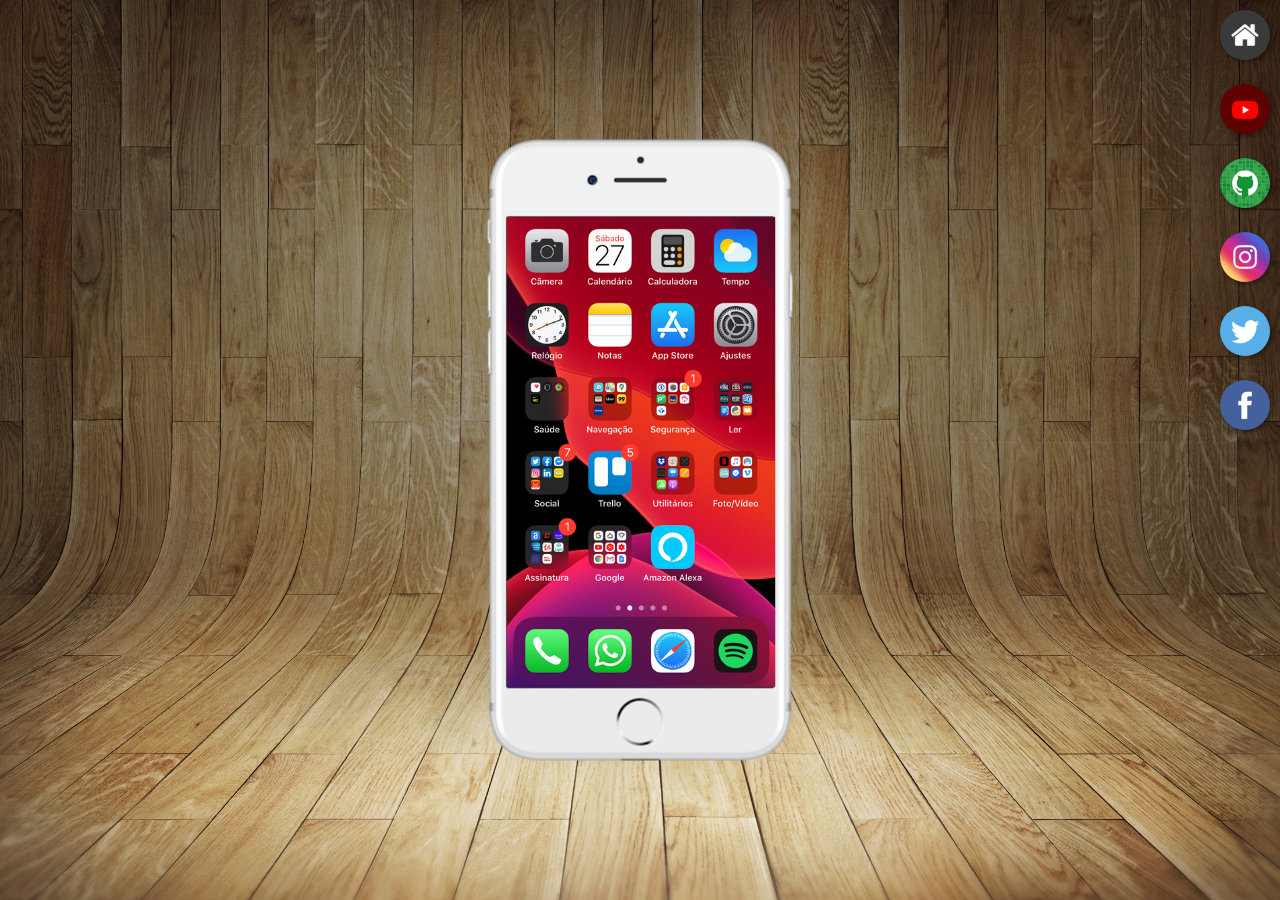
<file: index.html>
<!DOCTYPE html>
<html lang="pt-br">
<head>
    <meta charset="UTF-8">
    <meta http-equiv="X-UA-Compatible" content="IE=edge">
    <meta name="viewport" content="width=device-width, initial-scale=1.0">
    <title>Projeto Redes Sociais</title>

    <link rel="shortcut icon" href="favicon.ico" type="image/x-icon">
    <link rel="stylesheet" href="estilos/style.css">
</head>
<body>
    <main>
        <section id="telefone">
            <iframe src="home.html" name="tela" id="tela" frameborder="0">
                Seu navegador não é compatível com isso.
            </iframe>
        </section>

        <section id="redes-sociais">
            <a href="home.html" target="tela"><img src="imagens/logo-home.jpg" alt="Home"></a><br>
            <a href="youtube.html" target="tela"><img src="imagens/logo-youtube.jpg" alt="Youtube"></a><br>
            <a href="#" target="tela"><img src="imagens/logo-github.jpg" alt="Github"></a><br>
            <a href="#" target="tela"><img src="imagens/logo-instagram.jpg" alt="Instagram"></a><br>
            <a href="#" target="tela"><img src="imagens/logo-twitter.jpg" alt="Twitter"></a><br>
            <a href="#" target="tela"><img src="imagens/logo-facebook.jpg" alt="Facebook"></a>
        </section>
    </main>

</body>
</html>
</file>
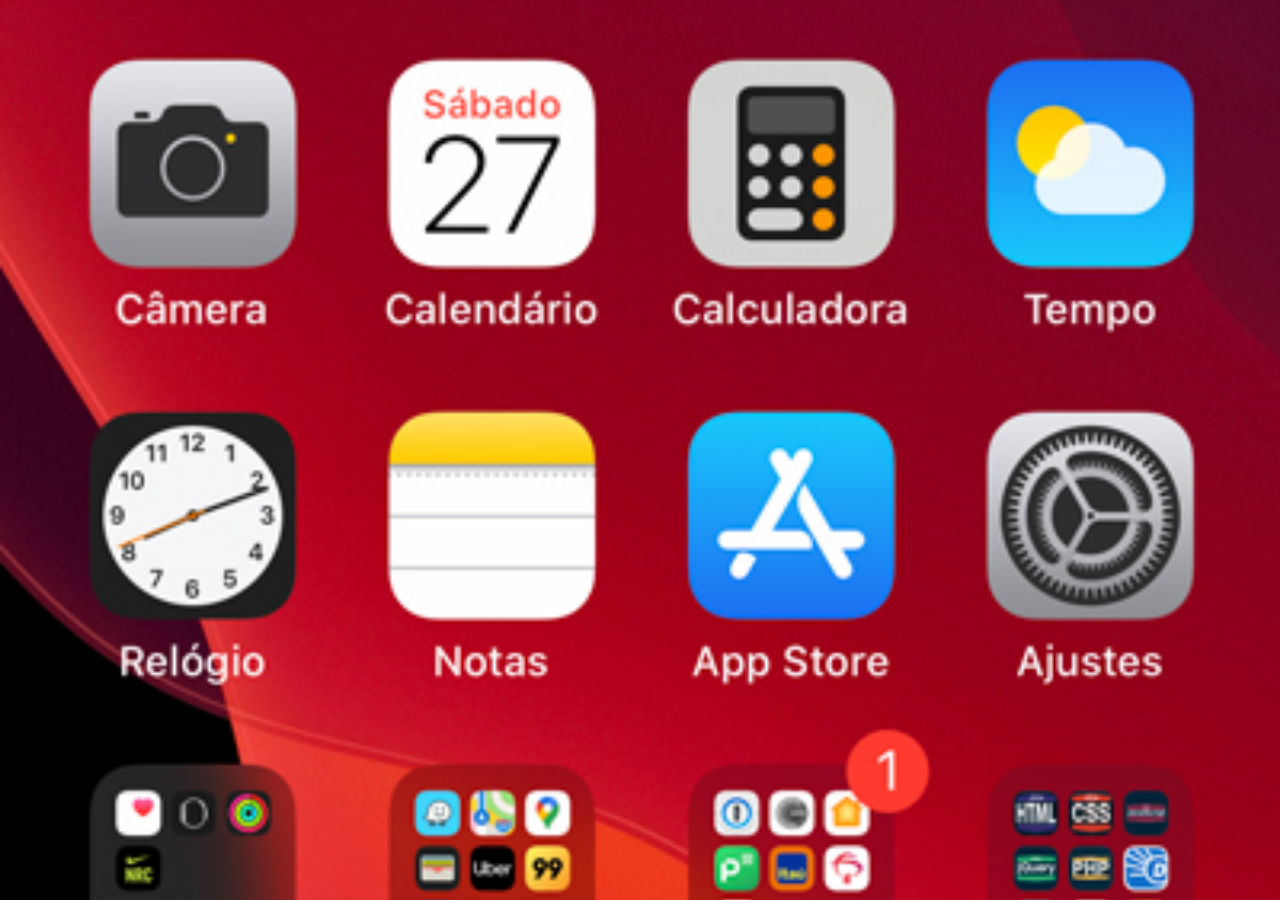
<file: home.html>
<!DOCTYPE html>
<html lang="pt-br">
<head>
    <meta charset="UTF-8">
    <meta http-equiv="X-UA-Compatible" content="IE=edge">
    <meta name="viewport" content="width=device-width, initial-scale=1.0">
    <title>Home</title>

    <style>
        *{
            margin: 0px;
            padding: 0px;
        }

        body{
            width: 100vw;
            height: 100vh;
            background: black url('imagens/tela-home.jpg')
            no-repeat top center;
            background-size: cover;
        }
    </style>
</head>
<body>

</body>
</html>
</file>
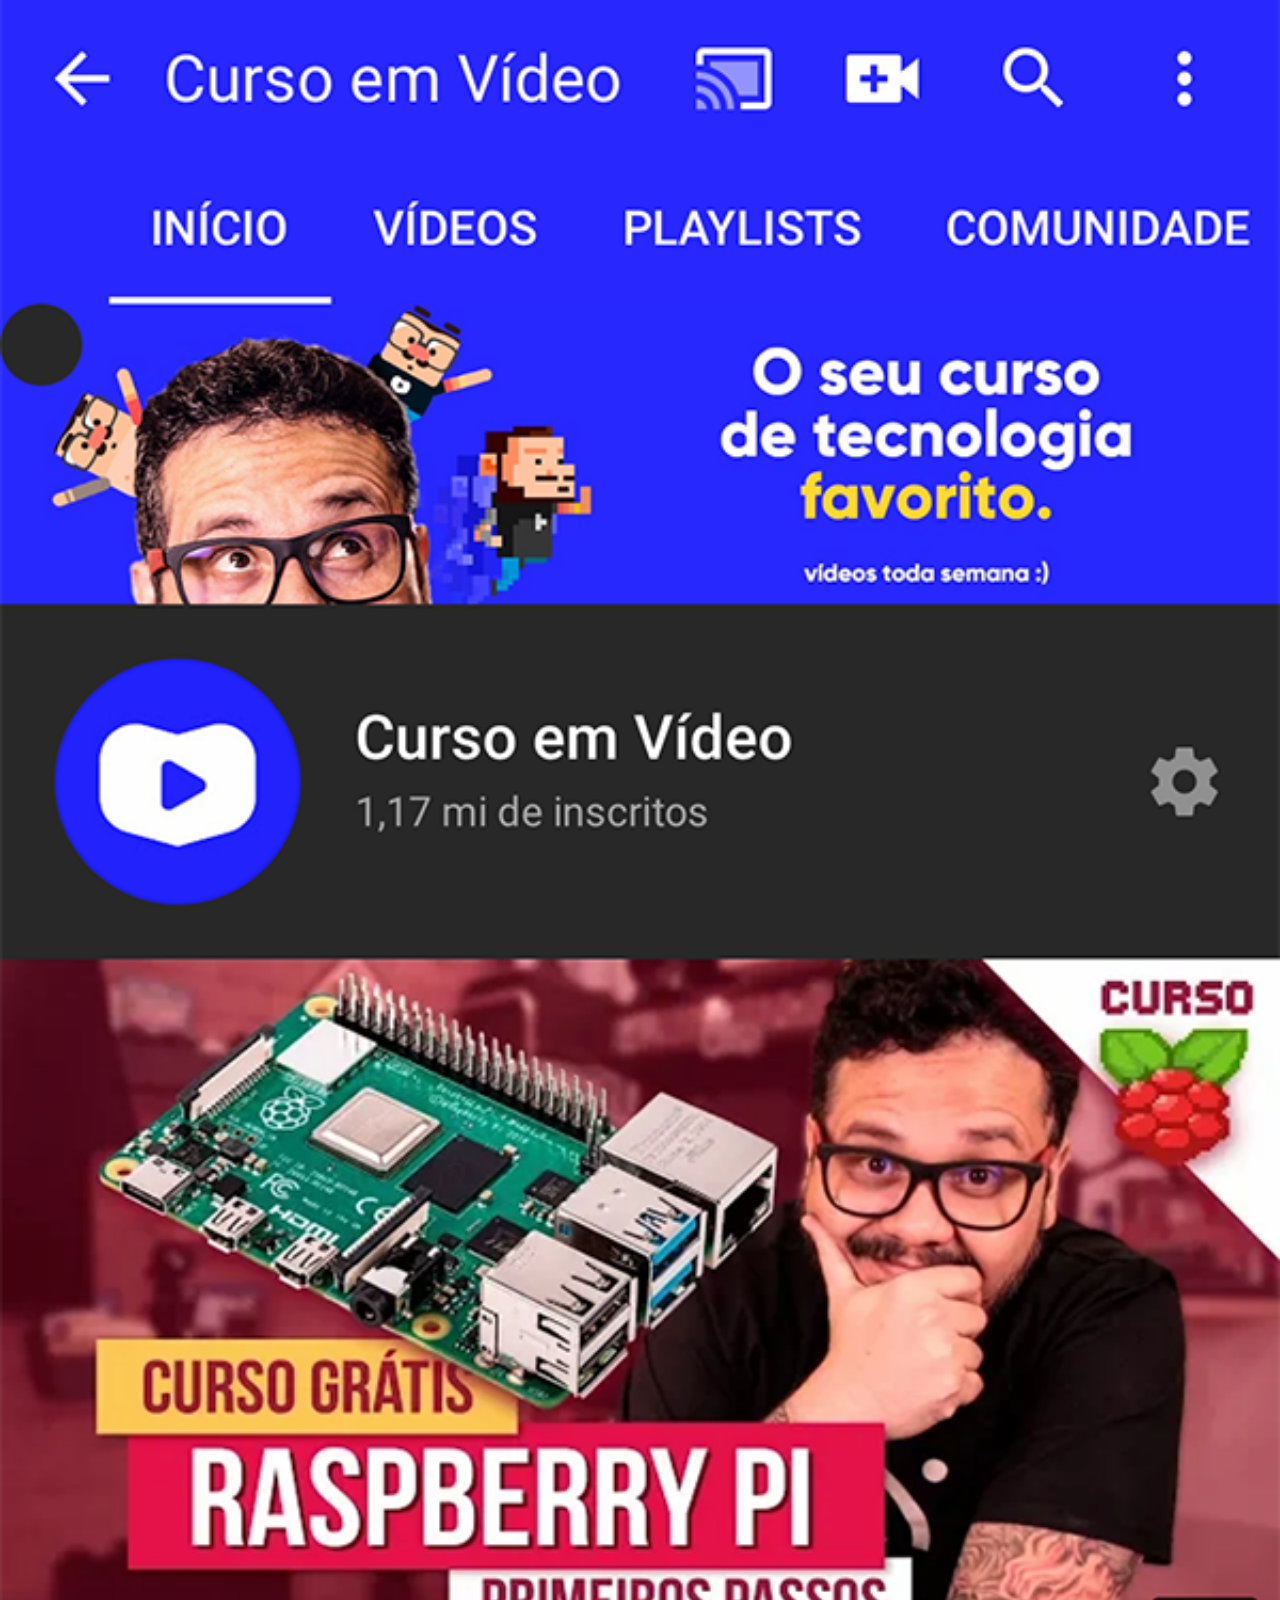
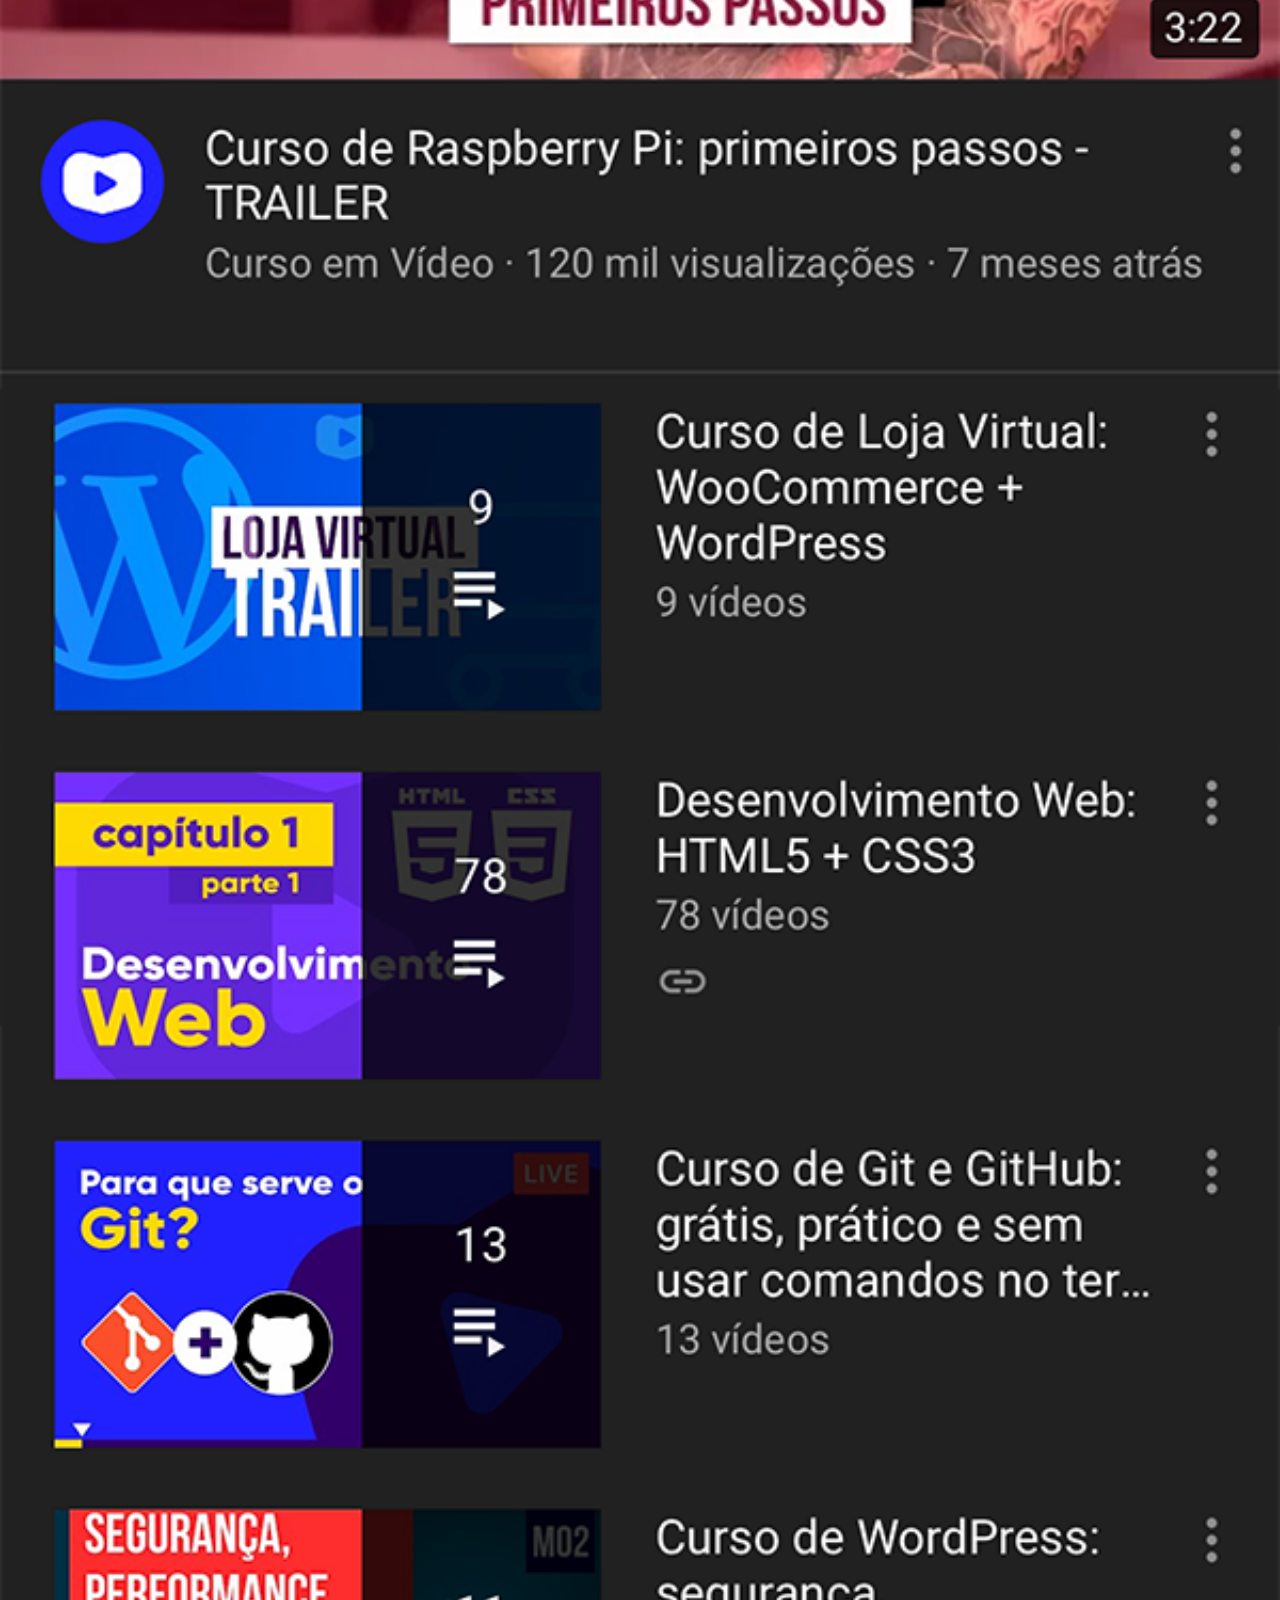
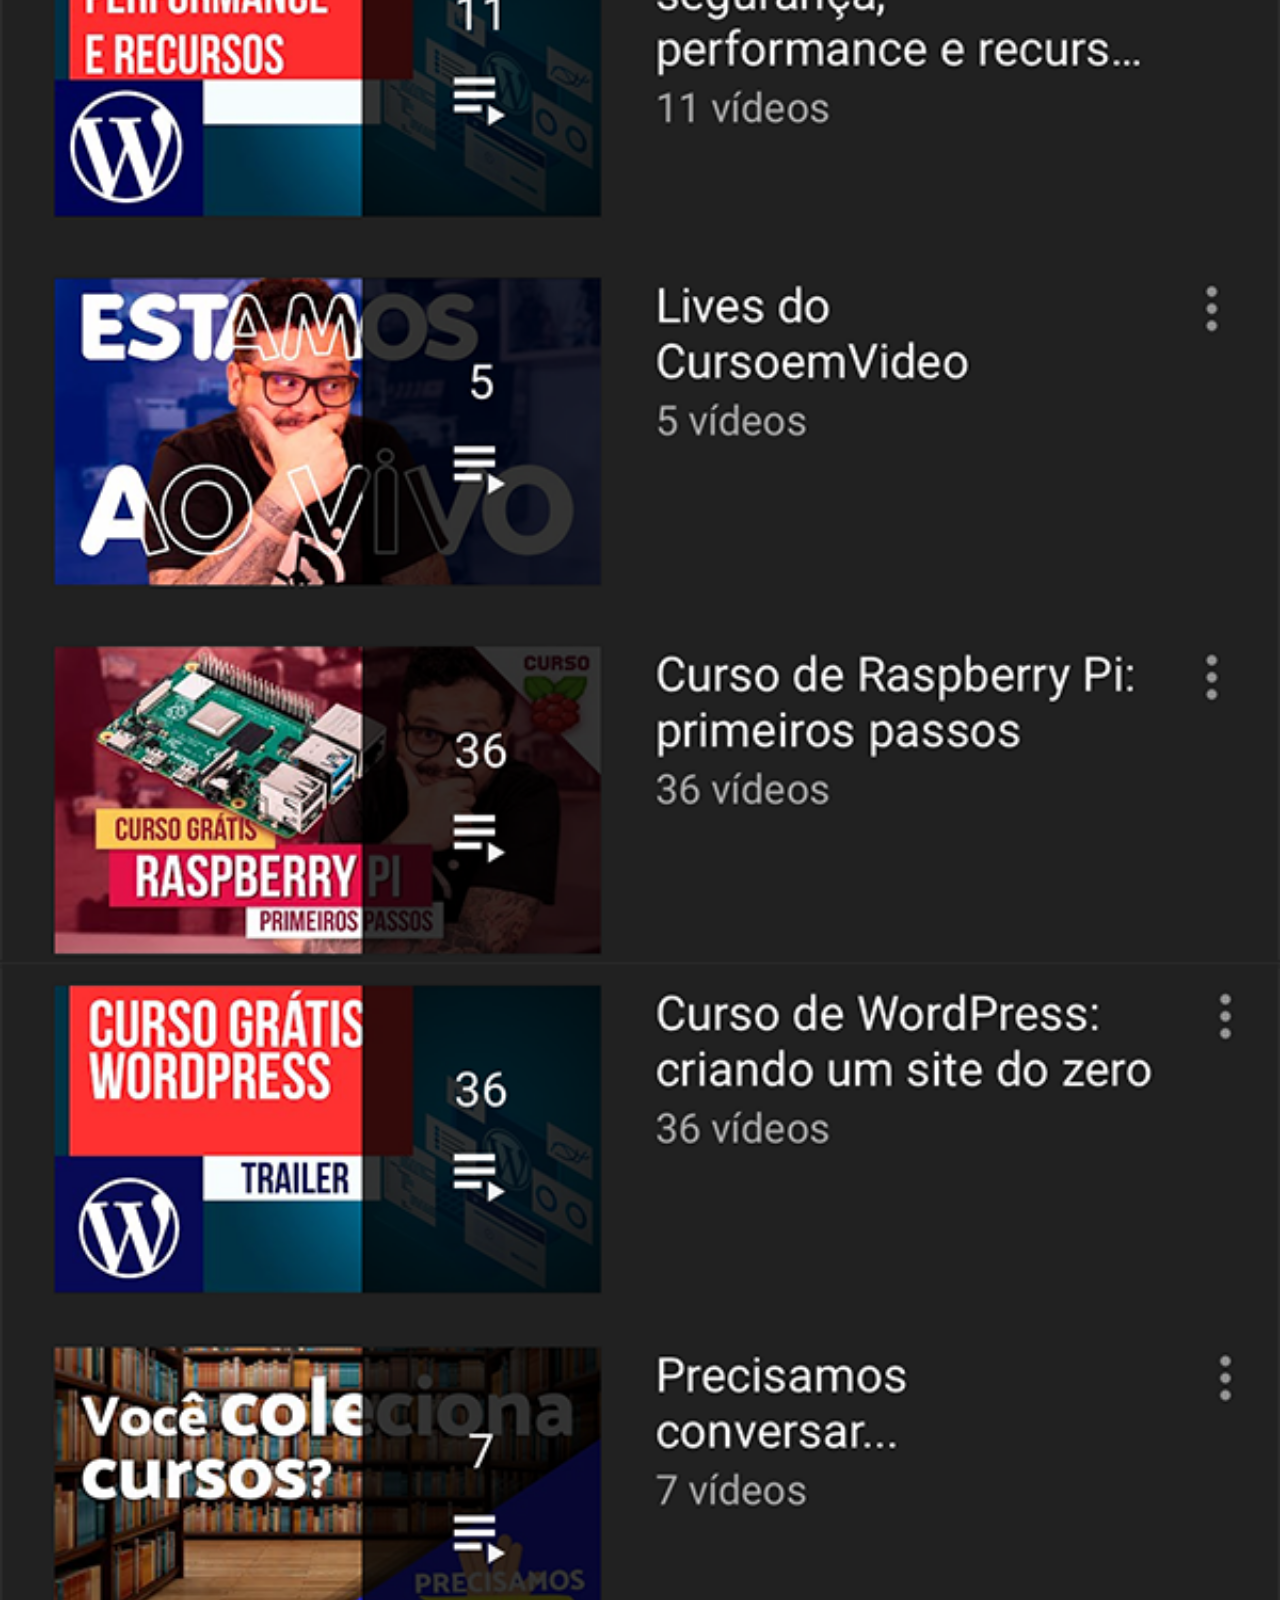
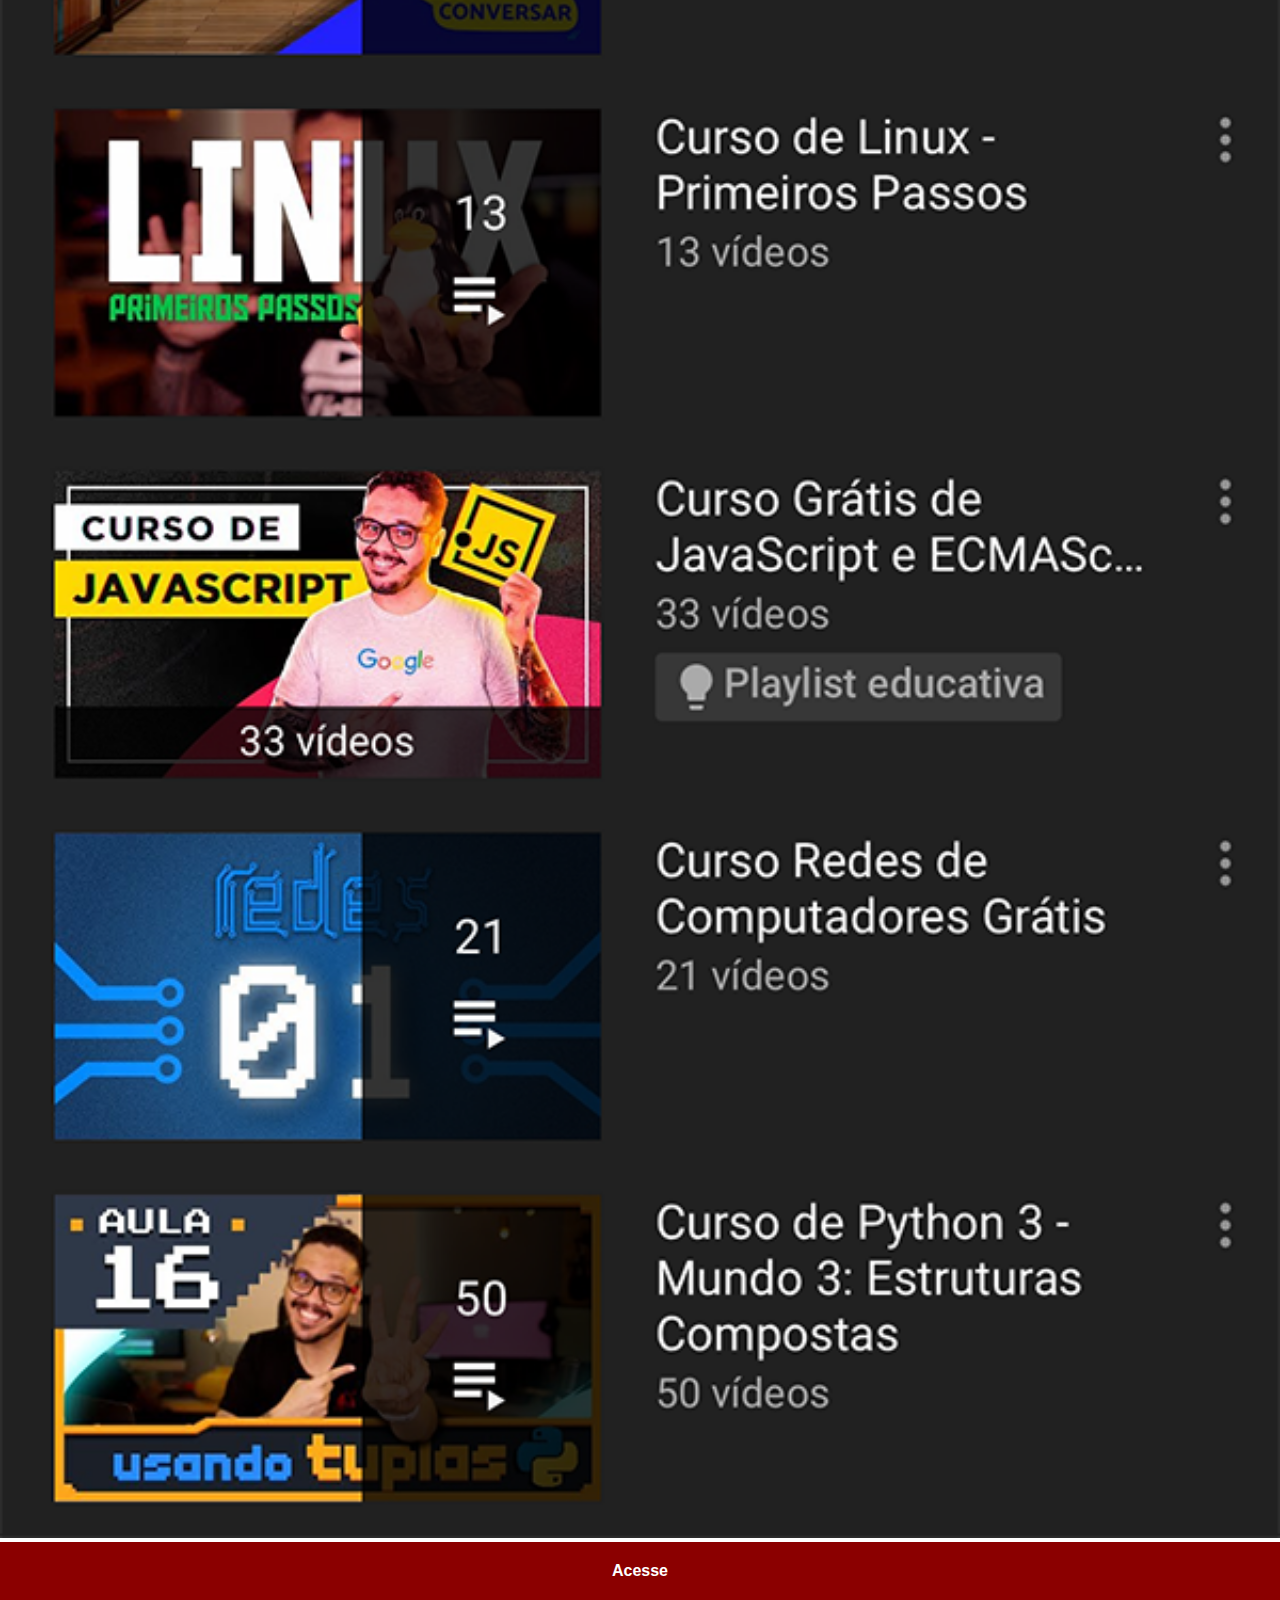
<file: youtube.html>
<!DOCTYPE html>
<html lang="pt-br">
<head>
    <meta charset="UTF-8">
    <meta http-equiv="X-UA-Compatible" content="IE=edge">
    <meta name="viewport" content="width=device-width, initial-scale=1.0">
    <title>Youtube</title>

    <style>
        *{
            margin: 0;
            padding: 0;
            font-family: Arial, Helvetica, sans-serif;
        }

        ::-webkit-scrollbar{
            width: 0;
            height: 0;
        }

        img{
            width: 100vw;


        }
        a{
            display: block;
            background-color: darkred;
            color: white;
            padding: 20px;
            text-align: center;
            font-weight: bolder;
            text-decoration: none;
        }

    </style>
</head>
<body>
    <img src="imagens/tela-youtube.png" alt="Youtube">
    <a href="https://www.youtube.com/@CursoemVideo/playlists" target="_blank">Acesse</a>

</body>
</html>
</file>
<file: estilos/style.css>
@charset "utf-8";

* {
    margin: 0;
    padding: 0;
    box-sizing: border-box;
}

html,
body {
    width: 100vw;
    height: 100vh;
    background-color: black;
}

body{
    background: url('../imagens/fundo-madeira.jpg')
    no-repeat top center;
    background-size: cover;
    background-attachment: fixed;
}

main {
    position: relative;
    height: 100vh;
}

section#telefone {
    position: absolute;
    top: 50%;
    left: 50%;
    transform: translate(-50%, -50%);

    height: 627px;
    width: 311px;
    background: url('../imagens/frame-iphone.png') no-repeat;
}

iframe#tela{
    position: relative;
    top: 80px;
    left: 22px;
    width: 269px;
    height: 471px;
    border-radius: 2px;
}

section#redes-sociais{
    text-align: right;
}

section#redes-sociais img{
    width: 50px;
    margin: 10px;
    border-radius: 50%;
    box-shadow: 2px 2px 5px rgba(0, 0, 0, 0.418);
}

section#redes-sociais img:hover{
    border: 2px solid rgba(255, 255, 255, 0.637);
    transform: translate(-3px,-3px);
    box-shadow: 5px 5px 10px rgba(0, 0, 0, 0.418);
    transition: transform .3s, border .3s;
}
</file>
